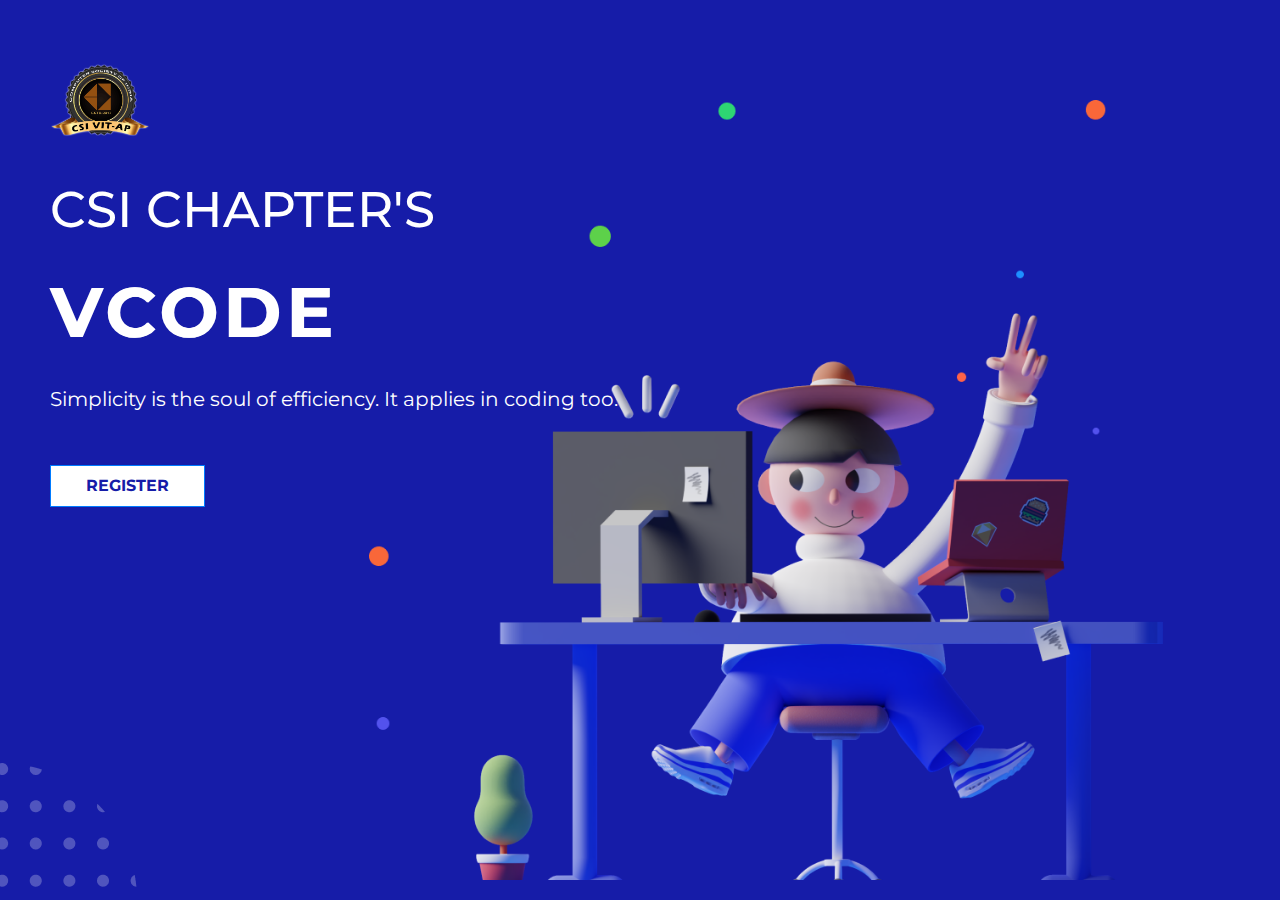
<file: club/index.html>
<html lang="en">

<head>
    <meta charset="UTF-8">
    <meta http-equiv="X-UA-Compatible" content="IE=edge">
    <meta name="viewport" content="width=device-width, initial-scale=1.0">
    <link rel="preconnect" href="https://fonts.googleapis.com">
    <link rel="preconnect" href="https://fonts.gstatic.com" crossorigin>
    <link href="https://fonts.googleapis.com/css2?family=Montserrat" rel="stylesheet">
    <link rel="stylesheet" href="css/bootstrap.min.css">
    <link rel="stylesheet" href="styles.css">
    <title>Csi-club</title>
    <!-- Hotjar Tracking Code for https://chspranav.github.io/club/ -->
<!-- <script type="text/javascript">
  window._mfq = window._mfq || [];
  (function() {
    var mf = document.createElement("script");
    mf.type = "text/javascript"; mf.defer = true;
    mf.src = "//cdn.mouseflow.com/projects/f2df7b00-ecff-4627-97be-e060645dff48.js";
    document.getElementsByTagName("head")[0].appendChild(mf);
  })();
</script> -->
   
    <script type="text/javascript">
    (function(c,l,a,r,i,t,y){
        c[a]=c[a]||function(){(c[a].q=c[a].q||[]).push(arguments)};
        t=l.createElement(r);t.async=1;t.src="https://www.clarity.ms/tag/"+i;
        y=l.getElementsByTagName(r)[0];y.parentNode.insertBefore(t,y);
    })(window, document, "clarity", "script", "c8xxvafbfy");
</script>
</head>

<body>
    <div class="mainContainer1">
        <div class="logoContainer">
            <img src="images/DP.png" height="100px" alt="">
        </div>
        <div>
            <h1 class="heading">CSI CHAPTER'S</h1>
            <h1 class="boldheading">VCODE</h1>
        </div>
        <div class="caption"><p>Simplicity is the soul of efficiency. It applies in coding too.</p></div>
        <div>
            <button class="btn btn-primary">REGISTER</button>
        </div>
        <div>
            <img class="doodle" src="images/Whole Image 1.png" alt="">
        </div>
    </div>
    <script src="js/jquery-1.11.3.min.js"></script>
    <script src="js/bootstrap.min.js"></script>
</body>

</html>
</file>
<file: club/styles.css>
:root {
    --primary: #161CA8;
    --secondary: white;
}

body {
    font-family: 'Montserrat', sans-serif;
    scroll-behavior: smooth;
    box-sizing: border-box;
    background-color: var(--primary);
}

@media(min-width:1024px) {
    .maincontainer1 {
        padding: 50px;
        color: var(--secondary);
        min-height: 100vh;
        background-image: url(images/Doodle\ round\ Dots.png);
        background-position: -137px calc(100vh - 137px);
        ;
        background-repeat: no-repeat;
    }
}
@media (max-width:1024px){
    .maincontainer1 {
        padding: 50px;
        color: var(--secondary);
        min-height: 100vh;
        background-image: url(images/Doodle\ round\ Dots.png);
        background-position: -137px calc(100vh - 137px);
        ;
        background-repeat: no-repeat;
    }
    .doodle{
        width:36rem;
        position: absolute;
        bottom: 0;
        right: 0;
    }

}
@media(max-width:559px) {
    body {
        background-image: url(images/Mobile\ Background.png);
        background-repeat: no-repeat;
        background-size: contain;
        background-position: center;
        max-height: 100vh;
        overflow: hidden;
    }
    .doodle {
        display: none;
    }
    .maincontainer1 {
        text-align: center;
        padding: 50px;
        color: var(--secondary);
        min-height: 100vh;
        background-image: url(images/Doodle\ round\ Dots.png);
        background-position: -160px calc(100vh - 118px);
        background-repeat: no-repeat;
    }
}

.btn-primary {
    padding: 8px 35px;
    border-radius: 0px;
    background-color: var(--secondary);
    color: var(--primary);
    font-weight: bold;
    margin: 35px 0 0 0;
}

.logoContainer {
    margin: 0 0 25px 0;
}

h1 {
    margin: 30px 0;
    font-size: 50px;
}

.boldheading {
    color: var(--secondary);
    text-shadow: 1px 0 var(--secondary);
    letter-spacing: 5px;
    font-size: 70px;
    font-weight: bolder;
}

.caption {
    font-size: 20px;
}

@media(min-width:1230px) {
    .doodle {
        height: calc(100vh - 120px);
        position: absolute;
        z-index: -1;
        top: 100px;
        right: 50px;
    }
}
</file>
